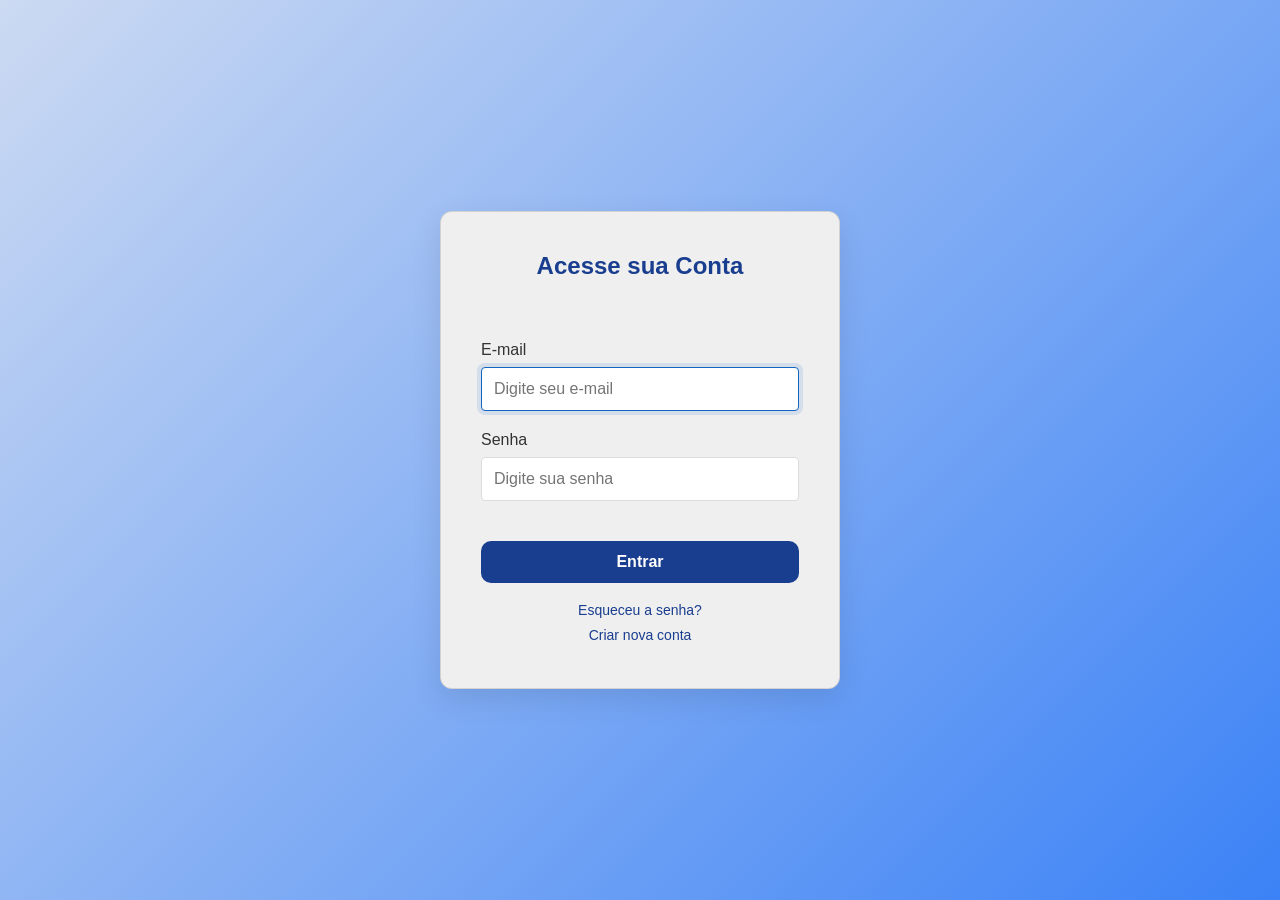
<file: src/main/resources/static/login.html>
<!DOCTYPE html>
<html lang="pt-br">
<head>
  <meta charset="UTF-8" />
  <meta name="viewport" content="width=device-width, initial-scale=1.0" />
  <title>Login - Sistema de Cadastro</title>

  <!-- Fonte moderna -->
  <link href="https://fonts.googleapis.com/css2?family=Inter:wght@400;500;600&display=swap" rel="stylesheet">

  <!-- Link do CSS externo -->
  <link rel="stylesheet" href="stylesheet/style.css"/>
  
</head>
<body class="login-page">

  <div class="client-form-container login-override">
    <h2>Acesse sua Conta</h2>
    <form id="loginForm" action="#" method="POST">
      <div class="form-group">
        <label for="email">E-mail</label>
        <input type="text" id="email" name="email" placeholder="Digite seu e-mail" required />
      </div>

      <div class="form-group">
        <label for="senha">Senha</label>
        <input type="password" id="senha" name="senha" placeholder="Digite sua senha" required />
      </div>

      <button type="submit" class="btn-login">Entrar</button>

      <div class="extra-links">
        <p><a href="#">Esqueceu a senha?</a></p>
        <p><a href="#">Criar nova conta</a></p>
      </div>
    </form>
  </div>

  <!-- Importa o JavaScript -->
  <script src="javascript/script.js"></script>
</body>
</html>
</file>
<file: src/main/resources/static/stylesheet/style.css>
/* ================================================= */
/* 1. VARIÁVEIS DE COR E TIPOGRAFIA (PALETA ROOT) */
/* ================================================= */
:root {
    /* Cores do Dashboard Original (Foco principal) */
    --primary-color: #1A3E8F; /* Azul Escuro */
    --primary-hover: #3b82f6; /* Azul de Ação/Hover (Light Blue) */
    --background-color: #F5F7FA; /* Fundo Suave */
    --content-bg: #FFFFFF; /* Fundo de Cards e Headers */
    --text-dark: #333;
    --text-soft: #777;

    /* Novas variáveis para Formulário */
    --border-color: #ddd; /* Borda padrão para inputs */
    --success-color: #10B981; /* Verde para sucesso/feedback */
    /* NOVAS CORES DE AÇÃO */
    --danger-color: #EF4444; /* Vermelho Padrão de Perigo */
    --danger-hover: #DC2626; /* Vermelho mais escuro para hover */
    --warning-color: #FBBF24; /* Amarelo/Âmbar para Limpar/Atenção */

    /* Cores de Status (Baseado nas cores originais que você enviou) */
    --status-agendada: #3b82f6; 
    --status-confirmada: #10b981; 
    --status-pendente: #f97316; 
}

/* ================================================= */
/* 2. BASE E LAYOUT GERAL */
/* ================================================= */

* {
    margin: 0;
    padding: 0;
    box-sizing: border-box;
    font-family: 'Segoe UI', Tahoma, Geneva, Verdana, sans-serif; 
}

body {
    background-color: var(--background-color);
    color: var(--text-dark);
}

main {
    padding: 30px;
    max-width: 1300px; 
    margin: auto;
}

/* Títulos de Seção (Usado em Dashboard e Formulários) */
.section-title {
    font-size: 22px;
    color: var(--primary-color);
    margin-bottom: 20px;
    display: flex;
    align-items: center;
    gap: 10px;
    font-weight: 600;
    padding-bottom: 5px;
    border-bottom: 2px solid #e0e0e0; 
}

/* ================================================= */
/* 3. COMPONENTES: HEADER, NAV e FOOTER (Modularizados) */
/* ================================================= */

header {
    background-color: var(--content-bg);
    padding: 18px 30px; 
    display: flex;
    justify-content: space-between;
    align-items: center;
    box-shadow: 0 2px 8px rgba(0,0,0,0.1); 
    position: sticky; /* Sticky para o cabeçalho fixo */
    top: 0;
    z-index: 100;
}
/* Estilo para o LINK ATIVO (navbar) */
header nav a.active {
    color: var(--primary-color); /* Mantém a cor primária para o link */
    font-weight: 700; /* Deixa o texto mais pesado */
    /* Adiciona uma transição sutil para mover o ícone e a cor */
    border-bottom: 2px solid var(--primary-color); /* Adiciona uma linha de destaque */
    padding-bottom: 5px;
}

/* Estilo para o ÍCONE dentro do link ativo */
header nav a.active i {
    transform: scale(1.1); /* Ícone um pouco maior */
    color: var(--primary-color); /* Garante que o ícone seja destacado com a cor primária */
    transition: transform 0.2s;
}

header h1 {
    color: var(--primary-color);
    font-size: 24px;
    font-weight: 600;
    display: flex;
    align-items: center;
    gap: 10px;
}

header h1 i {
    color: var(--primary-color);
}

nav a {
    margin-left: 25px; 
    text-decoration: none;
    color: #555; 
    font-weight: 500;
    transition: color 0.3s, border-bottom-color 0.3s;
    padding-bottom: 5px;
    border-bottom: 2px solid transparent;
}

nav a:hover {
    color: var(--primary-color);
}

footer {
    text-align: center;
    padding: 20px 0;
    color: var(--text-soft);
    margin-top: 50px;
    font-size: 14px;
    border-top: 1px solid var(--border-color);
    background-color: var(--content-bg);
    box-shadow: 0 -2px 10px rgba(0, 0, 0, 0.05);
}


/* ================================================= */
/* 4. COMPONENTES: CARDS (Dashboard) */
/* ================================================= */

.cards {
    display: grid;
    grid-template-columns: repeat(auto-fit, minmax(240px, 1fr)); 
    gap: 25px;
    margin-bottom: 40px;
}

.card {
    background-color: var(--content-bg);
    padding: 25px;
    border-radius: 15px; 
    box-shadow: 0 6px 16px rgba(0,0,0,0.1); 
    text-align: center;
    transition: transform 0.3s, box-shadow 0.3s;
    border-left: 5px solid var(--primary-color); 
}

.card:hover {
    transform: translateY(-8px); 
    box-shadow: 0 12px 25px rgba(0,0,0,0.15);
}

.card h2 {
    font-size: 38px; 
    margin-bottom: 5px;
    color: var(--primary-color);
    font-weight: 700;
    display: flex;
    align-items: center;
    justify-content: center;
    gap: 10px;
}

.card h2 i {
    font-size: 28px;
    opacity: 0.7;
}

.card p {
    font-size: 15px;
    color: var(--text-soft);
    font-weight: 500;
}

/* Cores e Ícones Específicos para os Cards */
.card:nth-child(1) { border-left-color: #3b82f6; } /* Usuários - Azul */
.card:nth-child(2) { border-left-color: #10b981; } /* Ativos - Verde */
.card:nth-child(3) { border-left-color: #a78bfa; } /* Criadas - Roxo */
.card:nth-child(4) { border-left-color: #ef4444; } /* Pendentes - Vermelho */


/* ================================================= */
/* 5. COMPONENTES: TABELA (Dashboard) */
/* ================================================= */

.table-container {
    background-color: var(--content-bg);
    padding: 25px; 
    border-radius: 15px;
    box-shadow: 0 6px 16px rgba(0,0,0,0.1);
    overflow-x: auto;
}

table {
    width: 100%;
    border-collapse: collapse;
    min-width: 700px; 
}

table thead {
    background-color: var(--primary-color);
    color: #fff;
}

table th {
    padding: 14px 15px; 
    text-align: left;
    font-weight: 600;
}

table td {
    padding: 15px 15px; 
    text-align: left;
    border-bottom: 1px solid #eee; 
    vertical-align: middle;
}

table tbody tr:last-child td {
    border-bottom: none; 
}

table tbody tr:hover {
    background-color: #f0f4f8; 
}

.status {
    padding: 6px 14px; 
    border-radius: 20px; 
    font-size: 13px;
    font-weight: 600;
    color: #fff;
    display: inline-block;
    text-transform: uppercase;
}

/* Cores de Status */
.agendada { background-color: var(--status-agendada); box-shadow: 0 2px 4px rgba(59, 130, 246, 0.4); }
.confirmada { background-color: var(--status-confirmada); box-shadow: 0 2px 4px rgba(16, 185, 129, 0.4); }
.pendente { background-color: var(--status-pendente); box-shadow: 0 2px 4px rgba(249, 115, 22, 0.4); } 

/* Ícone de Ação Rápida (Olho) */
.action-icon {
    color: var(--primary-color);
    cursor: pointer;
    font-size: 18px;
    margin-left: 10px;
    transition: color 0.2s;
}
.action-icon:hover {
    color: var(--primary-hover);
}

/* ================================================= */
/* 6. RESPONSIVIDADE (Adaptações do seu código) */
/* ================================================= */
@media(max-width: 768px){
    header {
        flex-direction: column;
        align-items: flex-start;
        position: static; /* Remove sticky em mobile para melhor visualização */
        padding: 18px 30px 10px;
    }

    nav {
        margin-top: 15px;
        width: 100%;
        display: flex;
        flex-direction: column;
        align-items: flex-start;
    }
    nav a {
        margin-left: 0;
        margin-right: 15px;
        width: 100%;
        padding: 5px 0;
    }
    
    main {
        padding: 15px;
    }
}
/* ================================================= */
/* 7. COMPONENTES: FORMULÁRIOS (Clientes) */
/* ================================================= */

/* Estilo do Container Principal (Card) */
.client-form-container {
    width: 100%;
    max-width: 700px;
    background-color: #e2e8f0; /* Tom mais escuro para contraste visível */
    padding: 30px;
    border-radius: 8px;
    box-shadow: 0 6px 18px rgba(0, 0, 0, 0.15); /* Sombra mais escura */
    margin: 30px auto; /* Centraliza o formulário */
    border: 1px solid rgba(0, 0, 0, 0.12); /* Borda mais visível */
    transition: all 0.3s ease; /* Transição suave para todos os efeitos */
}

.client-form-container:hover {
    box-shadow: 0 8px 28px rgba(0, 0, 0, 0.18); /* Sombra mais pronunciada no hover */
    background-color: #dde4ed; /* Ligeiramente mais escuro no hover */
}

/* Título do Formulário (Reaproveita section-title, mas com ajuste local) */
.client-form-container h2 {
    /* O código abaixo é redundante se você usar a classe .section-title no h2 */
    /* Caso não use a classe, este bloco garante o estilo do card */
    color: var(--primary-color);
    border-bottom: 2px solid var(--background-color);
    padding-bottom: 15px;
    margin-bottom: 25px;
    font-weight: 600;
}

/* Estilo para Grupos de Campo */
.form-group {
    margin-bottom: 20px;
}

/* Estilo da Label */
.form-group label {
    display: block;
    margin-bottom: 8px;
    font-weight: 500;
    color: var(--text-dark);
}

/* Estilo dos Inputs e Textareas (Seção 7 - Formulários) */
.form-group input[type="text"],
.form-group input[type="email"],
.form-group input[type="tel"],
.form-group input[type="password"], /* <-- GARANTA QUE ESTA LINHA EXISTA */
.form-group textarea {
    width: 100%;
    padding: 12px;
    border: 1px solid var(--border-color); /* Borda padrão */
    border-radius: 4px;
    box-sizing: border-box; 
    font-size: 16px;
    transition: border-color 0.3s, box-shadow 0.3s;
    /* Adicione um background-color se os inputs estiverem transparentes */
    background-color: var(--content-bg); /* Fundo branco para os inputs */
}

/* Foco nos Inputs (usando o primary-hover para o efeito mais suave) */
.form-group input:focus,
.form-group textarea:focus {
    border-color: var(--primary-hover);
    box-shadow: 0 0 0 3px rgba(59, 130, 246, 0.2); 
    outline: none;
}

/* Layout de colunas para campos (Row) */
.form-row {
    display: flex;
    gap: 20px;
}

.form-row .form-group {
    flex: 1;
}

/* Ajuste de Largura para a linha de Rua e Número */
.form-row .rua-input {
    flex: 3;
}
.form-row .numero-input {
    flex: 1;
}

/* Ações do Formulário */
.form-actions {
    margin-top: 30px;
    text-align: right;
}

/* Estilo do Botão Principal (Salvar e Atualizar) */
.form-actions button.btn-primary,
button.btn-primary {
    padding: 12px 25px;
    background-color: var(--primary-color);
    color: var(--content-bg);
    border: none;
    border-radius: 4px;
    cursor: pointer;
    font-size: 16px;
    font-weight: 600;
    transition: background-color 0.3s, transform 0.1s;
}

/* Efeito Hover no Botão Principal */
.form-actions button.btn-primary:hover,
button.btn-primary:hover {
    background-color: var(--primary-hover);
    transform: translateY(-1px);
}

/* Estilo para botão secundário (Cancelar) */
.form-actions button.btn-secondary {
    padding: 12px 25px;
    background-color: var(--danger-color); /* VERMELHO */
    color: var(--content-bg);
    border: none;
    border-radius: 4px;
    cursor: pointer;
    font-size: 16px;
    font-weight: 600;
    margin-right: 10px; /* Espaçamento para o botão Salvar */
    transition: background-color 0.3s, transform 0.1s;
}
.form-actions button.btn-secondary:hover {
    background-color: var(--danger-hover); /* VERMELHO ESCURO NO HOVER */
    transform: translateY(-1px);
}
/* --- Estilo para botão terciário (Limpar/Reset) - COR DE ATENÇÃO --- */
.form-actions button.btn-tertiary {
    padding: 12px 15px;
    background-color: var(--warning-color); /* Amarelo/Âmbar */
    color: var(--text-dark); /* Texto escuro para contrastar com o amarelo */
    border: none; /* Remove a borda para um look mais clean */
    border-radius: 4px;
    cursor: pointer;
    font-size: 16px;
    font-weight: 500;
    transition: opacity 0.3s, transform 0.1s;
    margin-right: 10px; 
}

/* Efeito Hover no Botão Terciário */
.form-actions button.btn-tertiary:hover {
    background-color: #f59e0b; /* Um tom de amarelo/laranja um pouco mais forte */
    opacity: 0.9;
    transform: translateY(-1px);
}
/* ================================================= */
/* 8. COMPONENTES: LISTA DE CLIENTES (Tabela) */
/* ================================================= */

.list-container {
    width: 100%;
    max-width: 1300px; /* Adapte ao max-width do seu 'main' */
    margin: 50px auto 30px auto;
}

/* Título da Seção (Abaixo do formulário) */
.list-section-title {
    font-size: 26px; /* Um pouco maior que o título do formulário */
    color: var(--primary-color);
    text-align: center;
    margin-bottom: 25px;
    font-weight: 700;
}

.table-container {
    background-color: var(--content-bg);
    border-radius: 8px;
    box-shadow: 0 4px 12px rgba(0, 0, 0, 0.05);
    overflow-x: auto; /* Permite scroll horizontal em telas pequenas */
    padding: 0; /* Remove padding interno para o fundo da tabela encostar nas bordas */
}

/* Estilo Base da Tabela */
.table-container table {
    width: 100%;
    border-collapse: collapse;
    min-width: 750px; /* Garante que não fique muito apertado */
}

/* Cabeçalho da Tabela */
.table-container thead {
    background-color: var(--primary-color);
    color: var(--content-bg);
}

.table-container th {
    padding: 14px 18px;
    text-align: center;
    font-weight: 600;
    font-size: 15px;
}

/* Corpo e Linhas da Tabela */
.table-container tbody tr:nth-child(even) {
    background-color: var(--background-color); /* Linhas zebradas para facilitar a leitura */
}

.table-container tbody tr:hover {
    background-color: #e6eef7; /* Hover sutil com tom do primary-hover */
}

.table-container td {
    padding: 14px 18px;
    border-bottom: 1px solid #eee;
    color: var(--text-dark);
    font-size: 14px;
}

/* Alinhamento de Texto (Centralizando Ações) */
.text-center {
    text-align: center !important;
}
.action-icons {
    text-align: center;
    white-space: nowrap; /* Impede a quebra de linha dos ícones */
}

/* Estilos dos Ícones de Ação */
.action-icons i {
    cursor: pointer;
    font-size: 16px;
    margin: 0 5px;
    transition: color 0.2s, transform 0.1s;
}

/* Cores e Hover Específicos para Ações */
.view-action {
    color: var(--primary-color);
}
.view-action:hover {
    color: var(--primary-hover);
    transform: scale(1.1);
}

.edit-action {
    color: var(--status-agendada); /* Azul claro */
}
.edit-action:hover {
    color: var(--primary-color);
    transform: scale(1.1);
}

.delete-action {
    color: var(--danger-color); /* Vermelho */
}
.delete-action:hover {
    color: var(--danger-hover);
    transform: scale(1.1);
}
/* Centraliza o texto das colunas que se beneficiam disso (ID, Telefone, Ações) */
/* Colunas: 1=ID, 2=Nome, 3=Telefone, 4=Endereço, 5=Ações */

/* 1ª Coluna (ID) - Centralizar */
.table-container tbody td:nth-child(1) {
    text-align: center;
}

/* 3ª Coluna (Telefone) - Centralizar */
.table-container tbody td:nth-child(3) {
    text-align: center;
}

/* 5ª Coluna (Ações) - Centralizar (Garante o alinhamento central para os ícones) */
.table-container tbody td:nth-child(5) {
    text-align: center;
}

/* Garante que o Nome (2ª coluna) e Endereço (4ª coluna) permaneçam à esquerda */
.table-container tbody td:nth-child(2),
.table-container tbody td:nth-child(4) {
    text-align: left;
}
/* --- Estilos para a Barra de Pesquisa --- */
.list-controls {
    display: flex;
    justify-content: flex-start; /* Alinha a barra à esquerda */
    margin-bottom: 20px;
    padding: 0 10px;
}

.search-bar {
    display: flex;
    align-items: center;
    border: 1px solid var(--border-color);
    border-radius: 6px;
    background-color: var(--content-bg);
    padding: 8px 12px;
    width: 100%;
    max-width: 450px; /* Limita a largura para não ocupar a tela toda */
    box-shadow: 0 2px 4px rgba(0, 0, 0, 0.05);
}

.search-bar i {
    color: var(--text-soft);
    margin-right: 10px;
}

.search-bar input {
    border: none;
    outline: none;
    padding: 0;
    font-size: 16px;
    color: var(--text-dark);
    width: 100%;
    background: transparent;
}

/* Foco visual */
.search-bar:focus-within {
    border-color: var(--primary-hover);
    box-shadow: 0 0 0 3px rgba(59, 130, 246, 0.2); 
}
/* ================================================= */
/* 9. COMPONENTES: TELA DE LOGIN */
/* ================================================= */

/* Reduz a largura do container de Cliente para um login mais compacto */
.client-form-container.login-override {
    max-width: 400px; 
    margin: 10vh auto 0 auto; /* Centraliza mais no centro da tela */
}

/* Ajuste no Card (Sombra e Largura) */
.client-form-container.login-override {
    width: 100%;
    max-width: 400px; 
    
    /* Card Sutilmente Cinza (Tom #EFEFEF) */
    background-color: #EFEFEF; 
    
    padding: 40px; 
    border-radius: 12px;
    
    /* Sombra e centralização mantidas */
    box-shadow: 0 10px 30px rgba(0, 0, 0, 0.1); 
    margin: 0; 
    transition: box-shadow 0.3s ease;
}

/* Título (Centralização) */
.client-form-container.login-override h2 {
    font-size: 24px;
    font-weight: 600;
    color: var(--primary-color);
    text-align: center; /* CENTRALIZAÇÃO */
    margin-bottom: 30px;
    padding-bottom: 0;
    border-bottom: none;
}

/* Inputs de Login (Reaproveitando o form-group e os estilos padrões) */
.login-override .form-group input {
    /* Garante que o input de login siga o estilo do formulário de Cliente */
    margin-bottom: 0;
}

/* Estilo para o botão "Entrar" */
.btn-login {
    width: 100%;
    padding: 12px;
    background-color: var(--primary-color);
    color: var(--content-bg);
    border: none;
    border-radius: 10px;
    font-size: 16px;
    font-weight: 600;
    cursor: pointer;
    margin-top: 20px;
    transition: background-color 0.3s, transform 0.1s;
}

.btn-login:hover {
    background-color: var(--primary-hover);
    transform: translateY(-1px);
}

/* Estilo para os links extras (Esqueceu a senha / Criar conta) */
.extra-links {
    text-align: center;
    margin-top: 15px;
    font-size: 14px;
}

.extra-links a {
    color: var(--primary-color);
    text-decoration: none;
    line-height: 1.8; /* Espaçamento entre os links */
}

.extra-links a:hover {
    color: var(--primary-hover);
    text-decoration: underline;
}
/* Estilos aplicados SOMENTE na tela de login */
body.login-page {
    /* Fundo gradiente utilizando o Azul Primário (Primary-Color) de forma sutil */
    background: linear-gradient(135deg, 
                #CCDAF2 0%,             /* Azul muito claro (quase branco) */
                var(--primary-hover) 100%); /* Termina com o azul de hover */
    
    /* Nota: Se quiser usar o Primary-Color diretamente, use um RGBA muito transparente: */
    /* background: radial-gradient(circle at center, rgba(26, 62, 143, 0.1) 0%, var(--background-color) 100%); */
    
    /* Garante a centralização */
    display: flex;
    justify-content: center;
    align-items: center;
    min-height: 100vh;
}
/* --- Estilos para Status da Ordem de Serviço --- */
.status-pendente {
    background-color: #ffc107; /* Amarelo */
    color: #333;
    padding: 2px 8px;
    border-radius: 4px;
    font-weight: bold;
}
.status-agendada {
    background-color: #17a2b8; /* Azul claro */
    color: white;
    padding: 2px 8px;
    border-radius: 4px;
    font-weight: bold;
}
.status-em_andamento {
    background-color: #007bff; /* Azul */
    color: white;
    padding: 2px 8px;
    border-radius: 4px;
    font-weight: bold;
}
.status-concluida {
    background-color: #28a745; /* Verde */
    color: white;
    padding: 2px 8px;
    border-radius: 4px;
    font-weight: bold;
}
.status-cancelada {
    background-color: #dc3545; /* Vermelho */
    color: white;
    padding: 2px 8px;
    border-radius: 4px;
    font-weight: bold;
}
</file>
